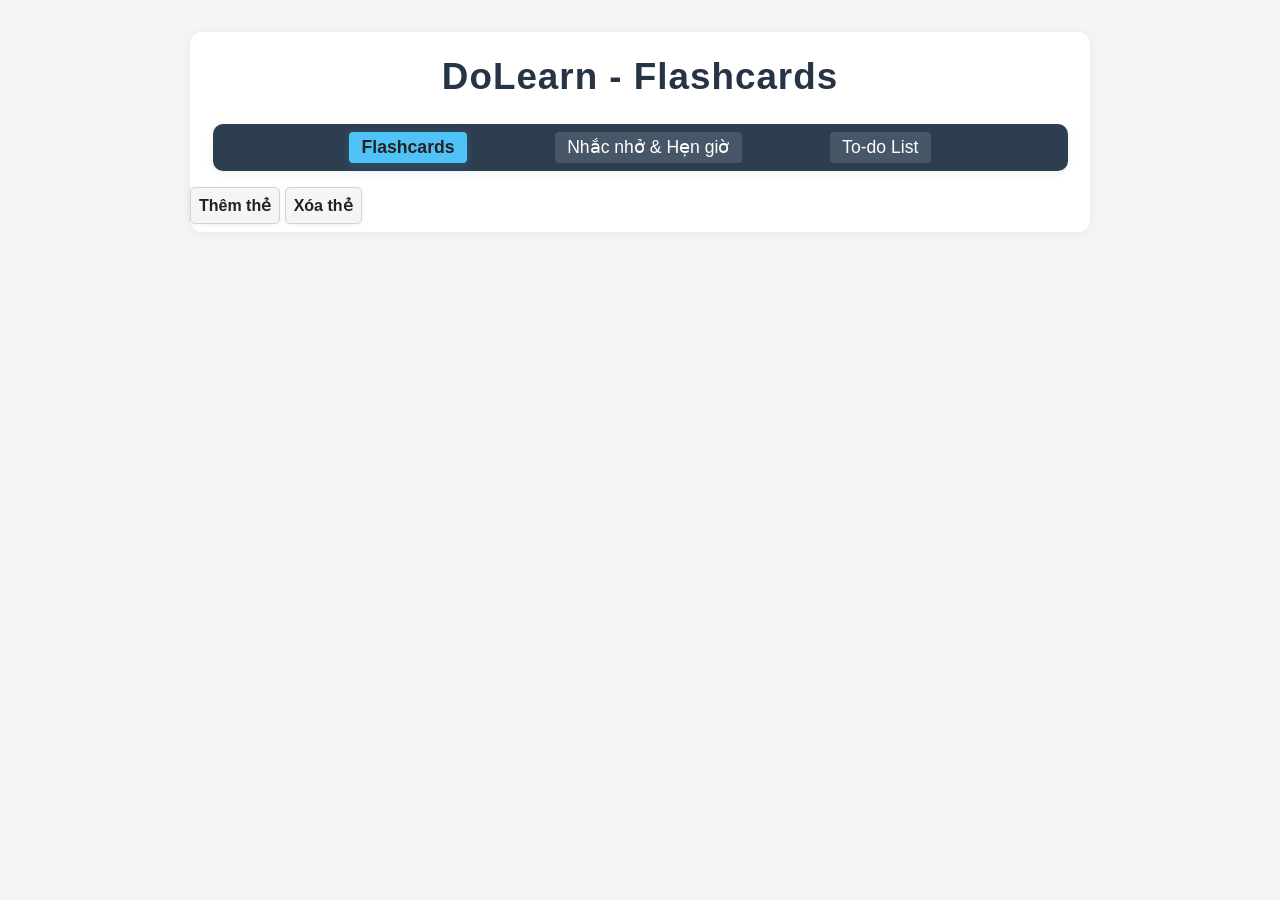
<file: index.html>
<!DOCTYPE html>
<html lang="en">
<head>
  <meta charset="UTF-8">
  <meta name="viewport" content="width=device-width, initial-scale=1.0">
  <link rel="shortcut icon" type="image/png" href="flashcard.png" />
  <link rel="stylesheet" href="https://cdnjs.cloudflare.com/ajax/libs/font-awesome/6.1.1/css/all.min.css">
  <link rel="stylesheet" href="asset/flashcards.css">
  <title>DoLearn</title>
</head>
<body>

  <header>
    
    <h1>DoLearn - Flashcards</h1>
    <div class="header-btns">
      <nav class="navbar">
      <ul>
        <li><a href="flashcards.html" class="active">Flashcards</a></li>
        <li><a href="timer.html">Nhắc nhở &amp; Hẹn giờ</a></li>
        <li><a href="todolist.html">To-do List</a></li>
      </ul>
    </nav>
      <button id="show_card_box">Thêm thẻ</button>
      <button id="delete_cards">Xóa thẻ</button>
    </div>
  </header>
  <main>
    
    <section>
      <div class="container">
        <div id="create_card">
          <h2>Create Flashcard</h2>
          <label for="question">Question</label>
          <textarea id="question" maxlength="280"></textarea>
          <label for="answer" maxlength="280">Answer</label>
          <br>
          <textarea id="answer"></textarea>
          <div>
            <button id="save_card">Save</button> <button id="close_card_box">Close</button>
          </div>
        </div>
      </div>
    </section>

    <section>
      <div class="container">
        <div id="flashcards"></div>
      </div>
    </section>

  </main>

  <script src="asset/flashcards.js"></script>
</body>
</html>
</file>
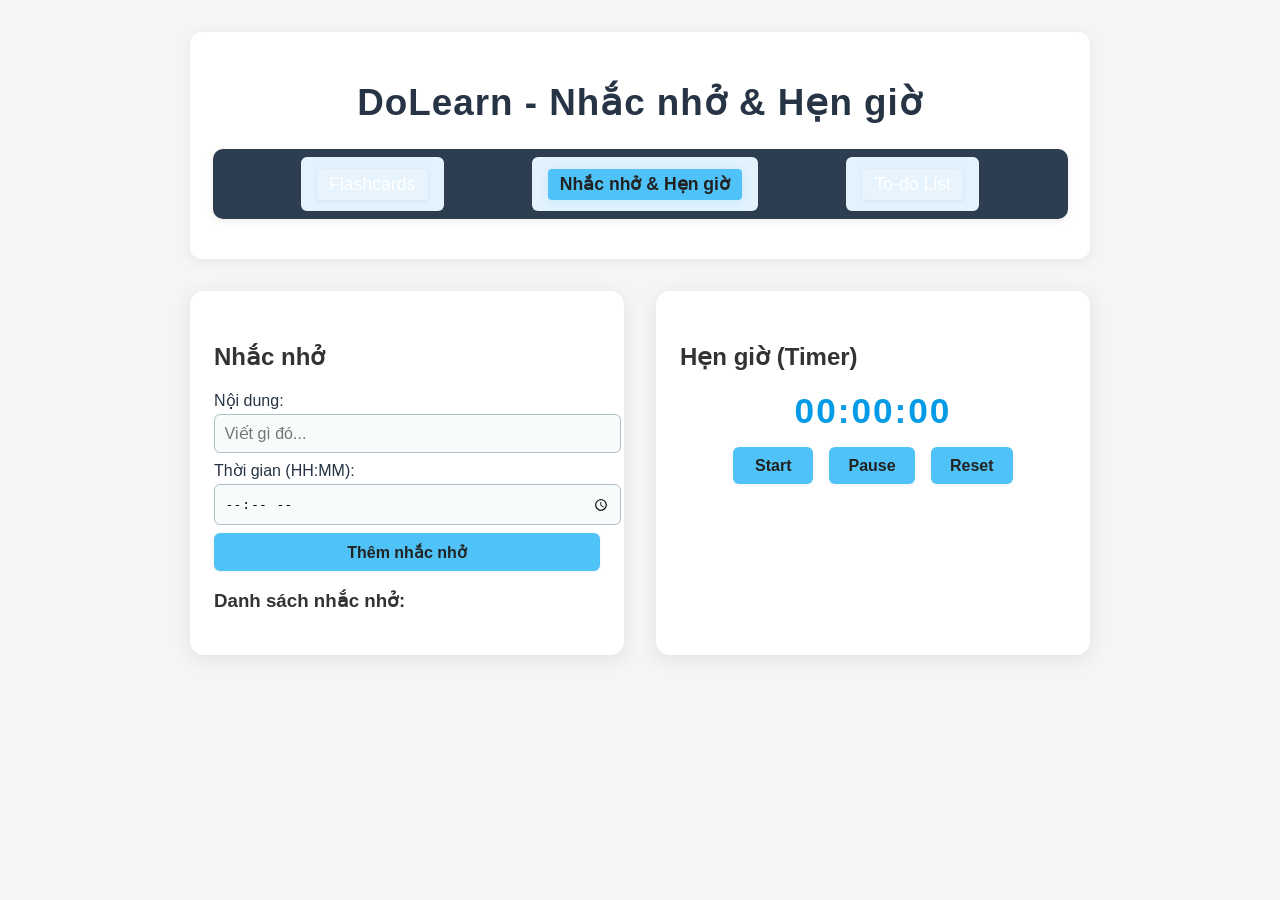
<file: timer.html>
<!DOCTYPE html>
<html lang="vi">
<head>
  <meta charset="UTF-8" />
  <meta name="viewport" content="width=device-width, initial-scale=1.0"/>
  <title>Nhắc nhở &amp; Hẹn giờ</title>
  <link rel="stylesheet" href="asset/timer.css">
</head>
<body>

  <header>
    <div class="header-center">
      <h1>DoLearn - Nhắc nhở &amp; Hẹn giờ</h1>
      <nav class="navbar">
        <ul>
          <li><a href="flashcards.html">Flashcards</a></li>
          <li><a href="timer.html" class="active">Nhắc nhở &amp; Hẹn giờ</a></li>
          <li><a href="todolist.html">To-do List</a></li>
        </ul>
      </nav>
    </div>
  </header>
  <div class="container">
    <!-- Phần Nhắc nhở -->
    <div class="card">
      <h2>Nhắc nhở</h2>
      <label for="reminder-text">Nội dung:</label>
      <input type="text" id="reminder-text" placeholder="Viết gì đó..."/>
      <label for="reminder-time">Thời gian (HH:MM):</label>
      <input type="time" id="reminder-time"/>
      <button id="add-reminder">Thêm nhắc nhở</button>

      <h3>Danh sách nhắc nhở:</h3>
      <ul id="reminder-list"></ul>
    </div>

    <!-- Phần Hẹn giờ -->
    <div class="card">
      <h2>Hẹn giờ (Timer)</h2>
      <div class="timer-display" id="timer-display">00:00:00</div>
      <div class="btn-group">
        <button id="start-timer">Start</button>
        <button id="pause-timer">Pause</button>
        <button id="reset-timer">Reset</button>
      </div>
    </div>
  </div>

  <script>
    // --- Mã cho phần Nhắc nhở ---
    const REMINDER_KEY = 'dolearn_reminders';
    const remText = document.getElementById('reminder-text');
    const remTime = document.getElementById('reminder-time');
    const addBtn = document.getElementById('add-reminder');
    const remList = document.getElementById('reminder-list');
    let reminders = [];

    function saveReminders() {
      localStorage.setItem(REMINDER_KEY, JSON.stringify(reminders));
    }
    function loadReminders() {
      const data = localStorage.getItem(REMINDER_KEY);
      reminders = data ? JSON.parse(data) : [];
    }

    function renderReminders() {
      remList.innerHTML = '';
      reminders.sort((a,b) => a.time.localeCompare(b.time));
      reminders.forEach(r => {
        const div = document.createElement('div');
        div.className = 'reminder-card';
        div.innerHTML = `
          <span style="color:#222;font-size:1em;">${r.time} — ${r.text}</span>
          <button data-id="${r.id}">Xóa</button>
        `;
        remList.appendChild(div);
      });
    }

    addBtn.addEventListener('click', () => {
      const text = remText.value.trim();
      const time = remTime.value;
      if (!text || !time) return alert('Vui lòng nhập đầy đủ!');
      const id = Date.now();
      reminders.push({ id, text, time });
      saveReminders();
      renderReminders();
      remText.value = '';
      remTime.value = '';
    });

    remList.addEventListener('click', e => {
      if (e.target.tagName === 'BUTTON') {
        const id = +e.target.dataset.id;
        reminders = reminders.filter(r => r.id !== id);
        saveReminders();
        renderReminders();
      }
    });

    // Tải nhắc nhở khi mở trang
    document.addEventListener('DOMContentLoaded', () => {
      loadReminders();
      renderReminders();
    });

    // Kiểm tra nhắc nhở mỗi giây
    setInterval(() => {
      const now = new Date();
      const hhmm = now.toTimeString().slice(0,5);
      reminders.forEach((r,i) => {
        if (r.time === hhmm) {
          alert(`🔔 Nhắc nhở: ${r.text}`);
          reminders.splice(i,1);
          saveReminders();
          renderReminders();
        }
      });
    }, 1000);

    // --- Mã cho phần Hẹn giờ ---
    let timerInterval = null;
    let elapsed = 0; // tính bằng giây
    const display = document.getElementById('timer-display');
    const startBtn = document.getElementById('start-timer');
    const pauseBtn = document.getElementById('pause-timer');
    const resetBtn = document.getElementById('reset-timer');

    function updateDisplay() {
      const h = String(Math.floor(elapsed/3600)).padStart(2,'0');
      const m = String(Math.floor((elapsed%3600)/60)).padStart(2,'0');
      const s = String(elapsed%60).padStart(2,'0');
      display.textContent = `${h}:${m}:${s}`;
    }

    startBtn.addEventListener('click', () => {
      if (timerInterval) return;
      timerInterval = setInterval(() => {
        elapsed++;
        updateDisplay();
      }, 1000);
    });

    pauseBtn.addEventListener('click', () => {
      clearInterval(timerInterval);
      timerInterval = null;
    });

    resetBtn.addEventListener('click', () => {
      clearInterval(timerInterval);
      timerInterval = null;
      elapsed = 0;
      updateDisplay();
    });
  </script>
</body>
</html>
</file>
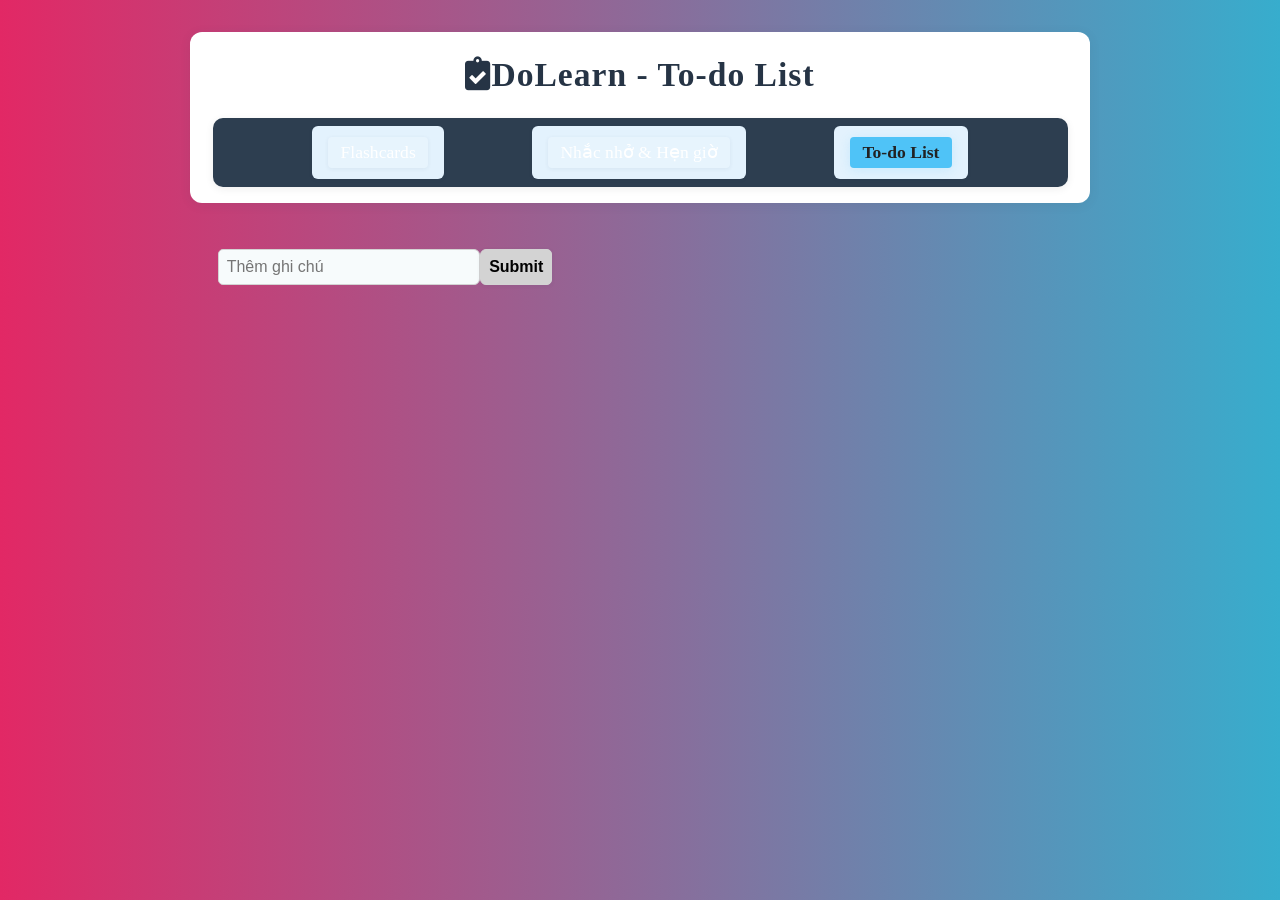
<file: todolist.html>
<!DOCTYPE html>
<html lang="en">
<head>
  <meta charset="UTF-8">
  <meta name="viewport" content="width=device-width, initial-scale=1.0">
  <link rel="stylesheet" href="https://cdnjs.cloudflare.com/ajax/libs/font-awesome/5.15.3/css/all.min.css">
  <link rel="shortcut icon" type="image/png" href="list.png" />
  <link rel="stylesheet" href="asset/todo.css">
  <title>To-do List</title>
</head>
<body>

  <header>
    
    <h2><i class="fas fa-clipboard-check"></i>DoLearn - To-do List</h2>
    <nav class="navbar">
      <ul>
        <li><a href="flashcards.html">Flashcards</a></li>
        <li><a href="timer.html">Nhắc nhở &amp; Hẹn giờ</a></li>
        <li><a href="todolist.html" class="active">To-do List</a></li>
      </ul>
    </nav>
  </header>
  <main>
    <div class="container">
      <div id="header">
        <div class="user_input">
          <input type="text" id="input" placeholder="Thêm ghi chú"><button id="add_item">Submit</button>
        </div>
      </div>
    </div>
    
    <section>
      <div class="container">
        <div id="to_do_list"></div>
      </div>
    </section>
  </main>  

  <script src="asset/todo.js"></script>
</body>

</html>
</file>
<file: asset/flashcards.css>
.flashcard {
  background: linear-gradient(135deg, #f8fafc 70%, #e3f2fd 100%);
  border-radius: 22px;
  box-shadow: 0 8px 32px rgba(44,62,80,0.18), 0 1.5px 8px rgba(79,195,247,0.08);
  padding: 2.2rem 2rem 1.7rem 2rem;
  margin: 18px;
  width: 390px;
  min-height: 210px;
  word-break: break-word;
  cursor: pointer;
  position: relative;
  display: flex;
  flex-direction: column;
  justify-content: flex-start;
  transition: box-shadow 0.25s, transform 0.18s;
}
.flashcard:hover {
  box-shadow: 0 16px 48px rgba(44,62,80,0.22), 0 2px 12px rgba(79,195,247,0.18);
  transform: translateY(-4px) scale(1.03);
}
.flashcard .question {
  font-size: 1.15rem;
  color: #263445;
  font-weight: 600;
  margin-bottom: 1.2em;
  letter-spacing: 0.5px;
}
.flashcard .answer {
  font-size: 1.08rem;
  color: #039be5;
  font-weight: 500;
  border-top: 2px solid #e53935;
  padding-top: 1em;
  margin-top: auto;
  letter-spacing: 0.2px;
  background: none;
}
.fa-minus {
  top: 2.5%;
  right: 3%;
  position: absolute;
  color: #1a1a1a;
  font-size: 1.2em;
  background: #fff;
  border-radius: 50%;
  padding: 2px 6px;
  box-shadow: 0 1px 4px rgba(44,62,80,0.07);
  transition: 0.3s ease-out, background 0.2s;
}
.fa-minus:hover {
  color: #e53935;
  background: #ffeaea;
}
/* Header center alignment */
.header-center {
  display: flex;
  flex-direction: column;
  align-items: center;
  margin-bottom: 1.5em;
}

header {
  background: #fff;
  border-radius: 12px;
  box-shadow: 0 2px 12px rgba(44,62,80,0.08);
  margin: 2rem auto 1.5rem auto;
  max-width: 900px;
  padding: 1.5rem 0 0.5rem 0;
}
h1 {
  text-align: center;
  font-size: 2.3rem;
  font-weight: 700;
  color: #263445;
  margin-bottom: 0.7em;
  letter-spacing: 1px;
}

/* Navbar styles for all pages */
.navbar {
  background: #2d3e50;
  padding: 0.7em 0.5em;
  box-shadow: 0 2px 12px rgba(44,62,80,0.10);
  border-radius: 10px;
  width: 95%;
  margin: 0 auto 0.5em auto;
}
.navbar ul {
  list-style: none;
  display: flex;
  justify-content: center;
  margin: 0;
  padding: 0;
  gap: 2.5em;
}
.navbar li {
  margin: 0;
}
.navbar a {
  color: #fff;
  text-decoration: none;
  font-weight: 500;
  font-size: 1.15em;
  padding: 0.7em 2.2em;
  border-radius: 8px;
  background: rgba(255,255,255,0.13);
  transition: background 0.2s, color 0.2s, box-shadow 0.2s;
  display: inline-block;
  box-shadow: 0 1px 4px rgba(44,62,80,0.07);
}
.navbar a:hover {
  background: #4fc3f7;
  color: #222;
  box-shadow: 0 2px 8px rgba(79,195,247,0.15);
}
.navbar a.active {
  background: #4fc3f7;
  color: #222;
  font-weight: 600;
  box-shadow: 0 2px 12px rgba(79,195,247,0.18);
}

body {
  font-family: 'Segoe UI', Arial, sans-serif;
  margin: 0;
  background: #f5f5f5;
  color: #333;
}

.container {
  max-width: 900px;
  margin: 2rem auto;
}

.card, #create_card, #flashcards > div {
  background: #fff;
  padding: 2rem 1.5rem 1.5rem 1.5rem;
  border-radius: 14px;
  box-shadow: 0 4px 18px rgba(44,62,80,0.10);
  transition: box-shadow 0.2s, transform 0.2s;
  margin-bottom: 2rem;
}
.card:hover, #create_card:hover, #flashcards > div:hover {
  box-shadow: 0 8px 32px rgba(44,62,80,0.18);
  transform: translateY(-2px) scale(1.01);
}

label {
  display: block;
  margin-top: 0.5rem;
  font-weight: 500;
  color: #263445;
}
textarea, input[type="text"] {
  width: 100%;
  padding: 0.6rem;
  margin-top: 0.25rem;
  border: 1px solid #b0bec5;
  border-radius: 6px;
  font-size: 1em;
  background: #f7fbfc;
  transition: border 0.2s;
}
textarea:focus, input[type="text"]:focus {
  border-color: #4fc3f7;
  outline: none;
}
button {
  padding: 0.6rem 1.2rem;
  margin-top: 0.5rem;
  border: none;
  border-radius: 6px;
  background: #4fc3f7;
  color: #222;
  font-weight: 600;
  font-size: 1em;
  cursor: pointer;
  box-shadow: 0 1px 4px rgba(44,62,80,0.07);
  transition: background 0.2s, box-shadow 0.2s;
}
button:hover {
  background: #039be5;
  color: #fff;
  box-shadow: 0 2px 8px rgba(3,155,229,0.15);
}

#flashcards {
  margin-top: 2rem;
}
/* Navbar styles for all pages */
.navbar {
  background: #2d3e50;
  padding: 0.5em 0;
  box-shadow: 0 2px 8px rgba(0,0,0,0.07);
}
.navbar ul {
  list-style: none;
  display: flex;
  justify-content: center;
  margin: 0;
  padding: 0;
}
.navbar li {
  margin: 0 1.5em;
}
.navbar a {
  color: #fff;
  text-decoration: none;
  font-weight: 500;
  font-size: 1.1em;
  padding: 0.3em 0.7em;
  border-radius: 4px;
  transition: background 0.2s;
}
.navbar a:hover,
.navbar a.active {
  background: #4fc3f7;
  color: #222;
}
@import url('https://fonts.googleapis.com/css2?family=Nunito&display=swap');

*{
  margin: 0;
  padding: 0;
  box-sizing: border-box;
}

body {
  font-family: 'Segoe UI', Arial, sans-serif;
  font-size: 1rem;
  background: #f5f5f5;
}

button{
  padding: 8px;
  outline: none;
  cursor: pointer;
  border: 1px solid lightgray;
  border-radius: 5px;
  background: whitesmoke;
}

button:hover{
  background-color: rgba(0, 0, 0, 0.1);
}

.container{
  width: 1280px;
  margin: auto;
}

header{background-color: #fff;}

#header{
  display: flex;
  justify-content: space-between;
  align-items: center;
  min-height: 70px;
  padding: 0 20px;
  background: #fff;
}

#header button{
  font-family: inherit;
  border: 1px solid red;
}

#create_card{
  display: none;
  width: 370px;
  margin:auto;
  padding: 20px;
  margin-top: 10px;
  background: whitesmoke;
  box-shadow: 0px 2px 4px 0px rgba(0, 0, 0, 0.9);
}

#create_card h2{
  color: black;
  text-align: center;
}

#create_card textarea{
  width: 100%;
  border-radius: 5px;
  font-family: inherit;
  border: 1px solid lightgray;
  resize: none;
}

#create_card button{width: fit-content;}

#flashcards {
  display: flex;
  justify-content: center;
  align-items: stretch;
  flex-wrap: wrap;
  width: 100%;
  margin: auto;
  margin-top: 10px;
  padding: 0px 10px;
  gap: 10px;
}

.flashcard{
  width: 370px;
  height: 200px;
  word-wrap: break-word;
  margin: 10px; 
  background:#fff;
  cursor: pointer;
  box-shadow: 0px 2px 4px 0px rgba(0, 0, 0, 0.9);
  position: relative;
}

.flashcard h2{font-size: 1rem;}

.fa-minus{
  top: 3%;
  right: 2%;
  position: absolute;
  color: #1a1a1a;
  transition: 0.3s ease-out;
}

.fa-minus:hover{color: red;}

@media(max-width:1280px){
  .container{width: 100%;}
}

@media(max-width:768px){
  .flashcard{margin: auto;}

  .flashcard{
    margin-top: 10px;
    margin-bottom: 10px;
  }
}

@media(max-width:480px){
  #header{
    padding: 20px;
    gap: 10px;
    flex-direction: column;
    align-items: center;
  }

  #create_card{width: 95%;}

  .flashcard{width: 100%;}

}
</file>
<file: asset/timer.css>
/* Card cho nhắc nhở */
.reminder-card {
  background: #fff;
  border-radius: 8px;
  box-shadow: 0 2px 8px rgba(44,62,80,0.10);
  padding: 0.7rem 1rem;
  margin: 0.5rem 0;
  display: flex;
  justify-content: space-between;
  align-items: center;
}
/* Header center alignment */
.header-center {
  display: flex;
  flex-direction: column;
  align-items: center;
  margin-bottom: 1.5em;
}

header {
  background: #fff;
  border-radius: 12px;
  box-shadow: 0 2px 12px rgba(44,62,80,0.08);
  margin: 2rem auto 1.5rem auto;
  max-width: 900px;
  padding: 1.5rem 0 0.5rem 0;
}
h1 {
  text-align: center;
  font-size: 2.3rem;
  font-weight: 700;
  color: #263445;
  margin-bottom: 0.7em;
  letter-spacing: 1px;
}

/* Navbar styles for all pages */
/* Navbar styles for all pages */
.navbar {
  background: #2d3e50;
  padding: 0.7em 0.5em;
  box-shadow: 0 2px 12px rgba(44,62,80,0.10);
  border-radius: 10px;
  width: 95%;
  margin: 0 auto 0.5em auto;
}
.navbar ul {
  list-style: none;
  display: flex;
  justify-content: center;
  margin: 0;
  padding: 0;
  gap: 2.5em;
}
.navbar li {
  margin: 0;
}
.navbar a {
  color: #fff;
  text-decoration: none;
  font-weight: 500;
  font-size: 1.15em;
  padding: 0.7em 2.2em;
  border-radius: 8px;
  background: rgba(255,255,255,0.13);
  transition: background 0.2s, color 0.2s, box-shadow 0.2s;
  display: inline-block;
  box-shadow: 0 1px 4px rgba(44,62,80,0.07);
}
.navbar a:hover {
  background: #4fc3f7;
  color: #222;
  box-shadow: 0 2px 8px rgba(79,195,247,0.15);
}
.navbar a.active {
  background: #4fc3f7;
  color: #222;
  font-weight: 600;
  box-shadow: 0 2px 12px rgba(79,195,247,0.18);
}
/* Navbar styles for all pages */
.navbar {
  background: #2d3e50;
  padding: 0.5em 0;
  box-shadow: 0 2px 8px rgba(0,0,0,0.07);
}
.navbar ul {
  list-style: none;
  display: flex;
  justify-content: center;
  margin: 0;
  padding: 0;
}
.navbar li {
  margin: 0 1.5em;
}
.navbar a {
  color: #fff;
  text-decoration: none;
  font-weight: 500;
  font-size: 1.1em;
  padding: 0.3em 0.7em;
  border-radius: 4px;
  transition: background 0.2s;
}
.navbar a:hover,
.navbar a.active {
  background: #4fc3f7;
  color: #222;
}
body {
  font-family: 'Segoe UI', Arial, sans-serif;
  margin: 0;
  background: #f5f5f5;
  color: #333;
}

.container {
  display: grid;
  grid-template-columns: 1fr 1fr;
  gap: 2rem;
  max-width: 900px;
  margin: 2rem auto;
}

.card {
  background: #fff;
  padding: 2rem 1.5rem 1.5rem 1.5rem;
  border-radius: 14px;
  box-shadow: 0 4px 18px rgba(44,62,80,0.10);
  transition: box-shadow 0.2s, transform 0.2s;
}
.card:hover {
  box-shadow: 0 8px 32px rgba(44,62,80,0.18);
  transform: translateY(-2px) scale(1.01);
}

label {
  display: block;
  margin-top: 0.5rem;
  font-weight: 500;
  color: #263445;
}
input[type="text"], input[type="time"] {
  width: 100%;
  padding: 0.6rem;
  margin-top: 0.25rem;
  border: 1px solid #b0bec5;
  border-radius: 6px;
  font-size: 1em;
  background: #f7fbfc;
  transition: border 0.2s;
}
input[type="text"]:focus, input[type="time"]:focus {
  border-color: #4fc3f7;
  outline: none;
}
button {
  width: 100%;
  padding: 0.6rem;
  margin-top: 0.5rem;
  border: none;
  border-radius: 6px;
  background: #4fc3f7;
  color: #222;
  font-weight: 600;
  font-size: 1em;
  cursor: pointer;
  box-shadow: 0 1px 4px rgba(44,62,80,0.07);
  transition: background 0.2s, box-shadow 0.2s;
}
button:hover {
  background: #039be5;
  color: #fff;
  box-shadow: 0 2px 8px rgba(3,155,229,0.15);
}
.btn-group {
  display: flex;
  justify-content: center;
  gap: 1rem;
  margin-top: 1rem;
}
.btn-group button {
  width: auto;
  min-width: 80px;
  margin: 0;
  padding: 0.6rem 1.2rem;
}

ul {
  list-style: none;
  padding: 0;
}
ul li {
  background: #e3f2fd;
  margin: 0.5rem 0;
  padding: 0.7rem 1rem;
  border-radius: 6px;
  display: flex;
  justify-content: space-between;
  align-items: center;
  font-size: 1em;
  box-shadow: 0 1px 4px rgba(44,62,80,0.07);
}
.timer-display {
  font-size: 2.2rem;
  text-align: center;
  margin: 1.2rem 0 0.7rem 0;
  font-weight: 600;
  color: #039be5;
  letter-spacing: 2px;
}
</file>
<file: asset/todo.css>
.todo-card {
  background: #fff;
  border-radius: 8px;
  box-shadow: 0 2px 8px rgba(44,62,80,0.10);
  padding: 0.7rem 1rem;
  margin: 0.5rem 0;
  display: flex;
  justify-content: space-between;
  align-items: center;
  border-left: 8px solid #b0bec5;
}
.todo-card > div {
  display: flex;
  gap: 0.5em;
  align-items: center;
}
.todo-card select {
  padding: 0.3em 0.7em;
  border-radius: 5px;
  border: 1px solid #b0bec5;
  font-size: 1em;
  background: #f7fbfc;
  color: #222;
}
.todo-card button {
  padding: 0.3em 1em;
  border-radius: 5px;
  border: none;
  background: #4fc3f7;
  color: #222;
  font-weight: 600;
  font-size: 1em;
  cursor: pointer;
  transition: background 0.2s;
}
.todo-card button:hover {
  background: #039be5;
  color: #fff;
}
/* Card cho ghi chú To-do */
.todo-card {
  background: #fff;
  border-radius: 8px;
  box-shadow: 0 2px 8px rgba(44,62,80,0.10);
  padding: 0.7rem 1rem;
  margin: 0.5rem 0;
  display: flex;
  justify-content: space-between;
  align-items: center;
}
body {
  font-family: 'Segoe UI', Arial, sans-serif;
  margin: 0;
  background: #f5f5f5;
  color: #333;
}
/* Header center alignment */
.header-center {
  display: flex;
  flex-direction: column;
  align-items: center;
  margin-bottom: 1.5em;
}

header {
  background: #fff;
  border-radius: 12px;
  box-shadow: 0 2px 12px rgba(44,62,80,0.08);
  margin: 2rem auto 1.5rem auto;
  max-width: 900px;
  padding: 1.5rem 0 0.5rem 0;
}
h2 {
  text-align: center;
  font-size: 2.1rem;
  font-weight: 700;
  color: #263445;
  margin-bottom: 0.7em;
  letter-spacing: 1px;
}

/* Navbar styles for all pages */
.navbar {
  background: #2d3e50;
  padding: 0.7em 0.5em;
  box-shadow: 0 2px 12px rgba(44,62,80,0.10);
  border-radius: 10px;
  width: 95%;
  margin: 0 auto 0.5em auto;
}
.navbar ul {
  list-style: none;
  display: flex;
  justify-content: center;
  margin: 0;
  padding: 0;
  gap: 2.5em;
}
.navbar li {
  margin: 0;
}
.navbar a {
  color: #fff;
  text-decoration: none;
  font-weight: 500;
  font-size: 1.15em;
  padding: 0.7em 2.2em;
  border-radius: 8px;
  background: rgba(255,255,255,0.13);
  transition: background 0.2s, color 0.2s, box-shadow 0.2s;
  display: inline-block;
  box-shadow: 0 1px 4px rgba(44,62,80,0.07);
}
.navbar a:hover {
  background: #4fc3f7;
  color: #222;
  box-shadow: 0 2px 8px rgba(79,195,247,0.15);
}
.navbar a.active {
  background: #4fc3f7;
  color: #222;
  font-weight: 600;
  box-shadow: 0 2px 12px rgba(79,195,247,0.18);
}

body {
  font-family: 'Segoe UI', Arial, sans-serif;
  margin: 0;
  background: #f5f5f5;
  color: #333;
}

.container {
  max-width: 900px;
  margin: 2rem auto;
}

.card, #to_do_list > div {
  background: #fff;
  padding: 2rem 1.5rem 1.5rem 1.5rem;
  border-radius: 14px;
  box-shadow: 0 4px 18px rgba(44,62,80,0.10);
  transition: box-shadow 0.2s, transform 0.2s;
  margin-bottom: 2rem;
}
.card:hover, #to_do_list > div:hover {
  box-shadow: 0 8px 32px rgba(44,62,80,0.18);
  transform: translateY(-2px) scale(1.01);
}

label {
  display: block;
  margin-top: 0.5rem;
  font-weight: 500;
  color: #263445;
}
input[type="text"] {
  width: 100%;
  padding: 0.6rem;
  margin-top: 0.25rem;
  border: 1px solid #b0bec5;
  border-radius: 6px;
  font-size: 1em;
  background: #f7fbfc;
  transition: border 0.2s;
}
input[type="text"]:focus {
  border-color: #4fc3f7;
  outline: none;
}
button {
  padding: 0.6rem 1.2rem;
  margin-top: 0.5rem;
  border: none;
  border-radius: 6px;
  background: #4fc3f7;
  color: #222;
  font-weight: 600;
  font-size: 1em;
  cursor: pointer;
  box-shadow: 0 1px 4px rgba(44,62,80,0.07);
  transition: background 0.2s, box-shadow 0.2s;
}
button:hover {
  background: #039be5;
  color: #fff;
  box-shadow: 0 2px 8px rgba(3,155,229,0.15);
}

#to_do_list {
  margin-top: 2rem;
}
ul {
  list-style: none;
  padding: 0;
}
ul li {
  background: #e3f2fd;
  margin: 0.5rem 0;
  padding: 0.7rem 1rem;
  border-radius: 6px;
  display: flex;
  justify-content: space-between;
  align-items: center;
  font-size: 1em;
  box-shadow: 0 1px 4px rgba(44,62,80,0.07);
}
/* Navbar styles for all pages */
.navbar {
  background: #2d3e50;
  padding: 0.5em 0;
  box-shadow: 0 2px 8px rgba(0,0,0,0.07);
}
.navbar ul {
  list-style: none;
  display: flex;
  justify-content: center;
  margin: 0;
  padding: 0;
}
.navbar li {
  margin: 0 1.5em;
}
.navbar a {
  color: #fff;
  text-decoration: none;
  font-weight: 500;
  font-size: 1.1em;
  padding: 0.3em 0.7em;
  border-radius: 4px;
  transition: background 0.2s;
}
.navbar a:hover,
.navbar a.active {
  background: #4fc3f7;
  color: #222;
}
@import url('https://fonts.googleapis.com/css2?family=Fredoka+One&display=swap');

*{
  padding: 0;
  margin: 0;
  box-sizing: border-box;
}

body{
  font-family: 'Fredoka One', cursive;
  background-image: linear-gradient(to right, #E22865, #37ADCD);
  color: #fff;
}

.container{
  width: 1280px;
  margin: auto;
}

#header{
  display: flex;
  justify-content: space-between;
  align-items: center;
  flex-wrap: wrap;
  min-height: 70px;
  padding: 0 20px;
}

#header h2{font-size: 2rem;}

.user_input{
  margin-top: 2px;
  width: 350px;
  text-align: center;
}

.user_input input{
  width: 75%;
  outline: none;
  padding: 8px;
  border: 1px solid lightgray;
  border-top-left-radius: 5px;
  border-bottom-left-radius: 5px;
  -webkit-transition: all 0.30s ease-in-out;
  -moz-transition: all 0.30s ease-in-out;
  -ms-transition: all 0.30s ease-in-out;
  -o-transition: all 0.30s ease-in-out;
  transition: all 0.30s ease-in-out;
}

.user_input input:focus{
  box-shadow: 0 0 5px #E22865;
  border: 1px solid #E22865;
}

.user_input button{
  cursor: pointer;
  padding: 8px;
  width: fit-content;
  color: black;
  transition: 1s;
  outline: none;
  background-color: lightgray;
  border: 1px solid lightgray;
  border-top-right-radius: 5px;
  border-bottom-right-radius: 5px;
}

.user-input button:hover{
  background-color: transparent;
  color: white;
}

#to_do_list{
  width: 500px;
  margin: auto;
}

.item{
  display: flex;
  justify-content: space-between;
  width: 100%;
  height: auto;
  border-radius: 2px;
  padding: 1rem;
  color: #454545;
  margin-top:10px;
  font-size: 1rem;
  background-color: white;
  border: 1px solid lightgray;
  text-transform: uppercase;
  -webkit-transition: all 0.30s ease-in-out;
  -moz-transition: all 0.30s ease-in-out;
  -ms-transition: all 0.30s ease-in-out;
  -o-transition: all 0.30s ease-in-out;
  transition: all 0.30s ease-in-out;
}

.item:hover{
  box-shadow: 0 0 20px #E22865;
  border: 1px solid #E22865;
}

.item i{
  cursor: pointer;
  margin: 0 5px;
}

@media(max-width:1280px){
  .container{width: 100%;}
}

@media(max-width:768px){
  .container{width: 95%;}
  
  #header{
    padding: 20px;
    gap: 10px;
    align-items: center;
    flex-direction: column;
  }

  #header h2{margin: 10px 0;}

  .user_input{width: 100%;}

  #to_do_list{width: 100%;}
}

@media(max-width:480px){
  .user_input input{width: 74%;}
}

@media(max-width:320px){
  .user_input input{width: 60%;}
}
</file>
